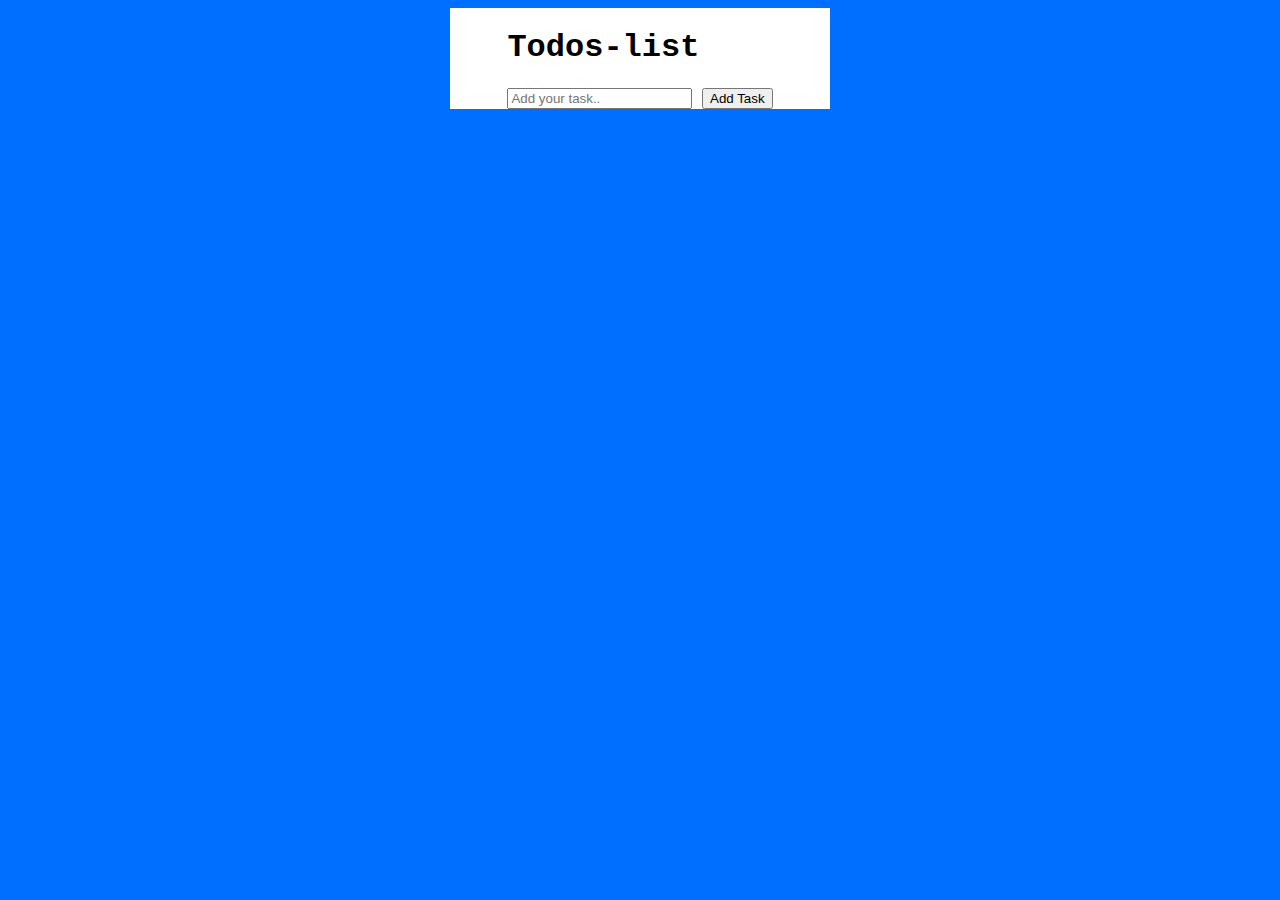
<file: Todos-list/index.html>
<!DOCTYPE html>
<html lang="en">
<head>
    <meta charset="UTF-8">
    <meta name="viewport" content="width=device-width, initial-scale=1.0">
    <title>Todos-list</title>
    <link rel="stylesheet" href="style.css">
</head>
<body>
    <div class="container">
        <div class="elementAdd">
            <h1>Todos-list</h1>
            <input type="text" placeholder="Add your task..">
            <button onclick="addTask()">Add Task</button>
        </div>
        <div class="elements">

        </div>
    </div>
</body>
</html>
</file>
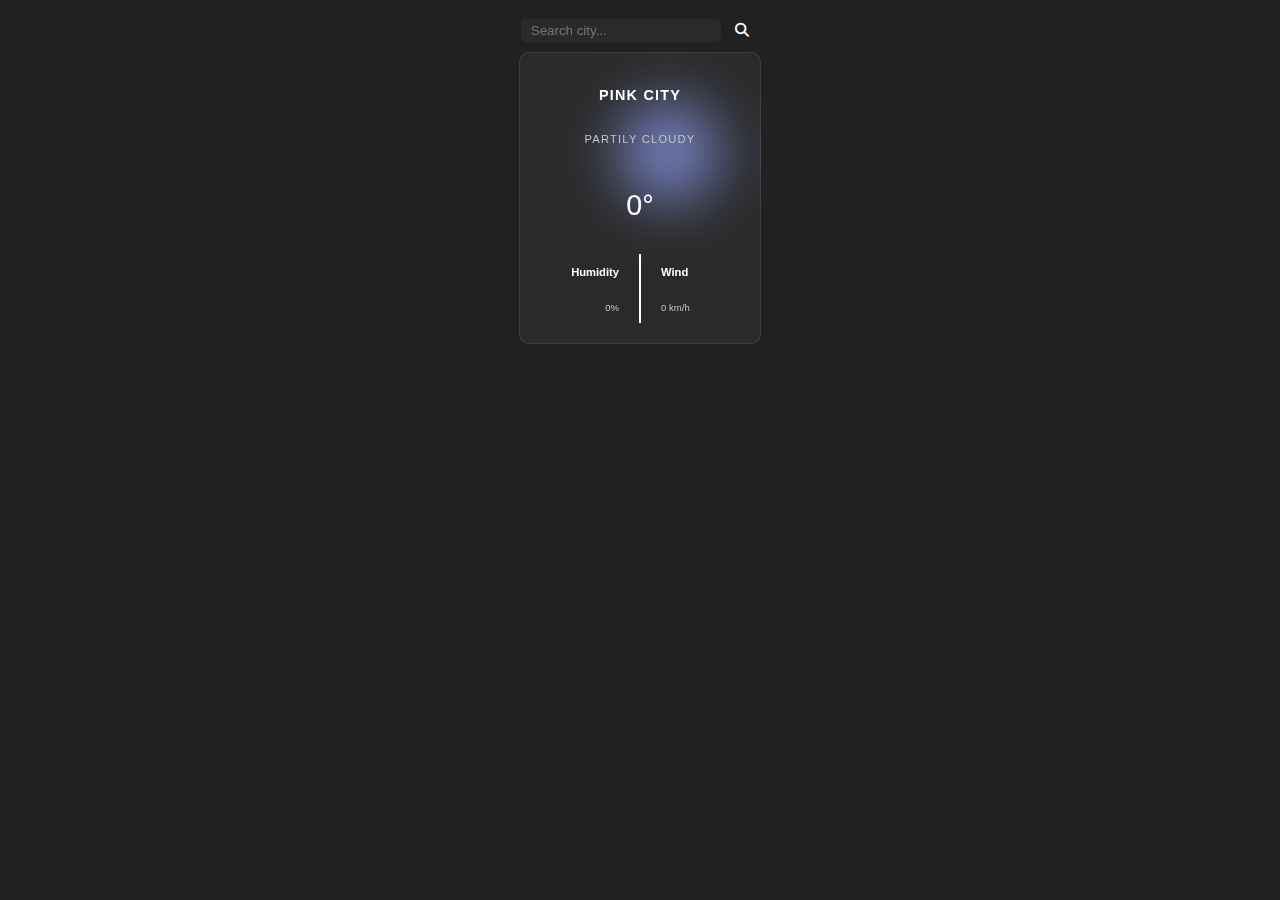
<file: weather/index.html>
<html lang="en">

<head>
  <meta charset="UTF-8">
  <meta name="viewport" content="width=device-width, initial-scale=1.0">
  <title>Weather</title>
  <link rel="stylesheet" href="style.css">
  <link rel="stylesheet" href="https://cdnjs.cloudflare.com/ajax/libs/font-awesome/6.5.1/css/all.min.css">
</head>

<body>

  <div class="search">
    <input type="text" placeholder="Search city..." spellcheck="false">
    <button class="btn"><i class="fa-solid fa-magnifying-glass"></i></button>
  </div>

  <div class="cardContainer">
    <div class="card">
      <p class="city">PINK CITY</p>
      <p class="weather">PARTILY CLOUDY</p>
      <p class="temp">0°</p>
      <div class="minmaxContainer">
        <div class="hum">
          <p class="humHeading">Humidity</p>
          <p class="humidity">0%</p>
        </div>
        <div class="win">
          <p class="winHeading">Wind</p>
          <p class="wind">0 km/h</p>
        </div>
      </div>
    </div>
  </div>

  <script  src="script.js"></script>

</body>

</html>
</file>
<file: Todos-list/style.css>
body{
    background-color: rgb(0, 110, 255);
    display: flex;
    align-items: center;
    justify-content: center;
    font-family: 'Courier New', Courier, monospace;
}

.container{
    display: flex;
    align-items: center;
    justify-content: center;
    flex-direction: column;
    background-color: white;
    width: 30%;
}
</file>
<file: weather/style.css>
body{
    background-color: #212121;
    display: flex;
    align-items: center;
    justify-content: center;
    flex-direction: column;
    font-family: Arial, Helvetica, sans-serif;
}

.search{
  padding : 10px 0px;
  
}
.search input{
 padding: 4px 10px;
 border: none;
 border-radius: 5px;
 background-color: transparent;
 backdrop-filter: blur(30px);
 background-color: rgba(65, 65, 65, 0.308);
 color: aliceblue;
 width: 200px;

}
.search button{
 padding: 5px 10px;
 border: none;
 border-radius: 5px;
 font-size: 14px;
background-color: transparent;
 color: white;
}

.cardContainer {
    width: fit-content;
    position: relative;
    display: flex;
    align-items: center;
    justify-content: center;
    flex-direction: column;
  }
  
  .card {
    position: relative;
    width: 220px;
    height: 250px;
    display: flex;
    flex-direction: column;
    align-items: center;
    justify-content: space-between;
    padding: 20px 10px;
    border-radius: 10px;
    backdrop-filter: blur(30px);
    background-color: rgba(65, 65, 65, 0.308);
    border: 1px solid rgba(255, 255, 255, 0.089);
    cursor: pointer;
  }
  

  .city {
    font-weight: 700;
    font-size: 0.9em;
    letter-spacing: 1.2px;
    color: white;
  }
  
  .weather {
    font-weight: 500;
    font-size: 0.7em;
    letter-spacing: 1.2px;
    color: rgb(197, 197, 197);
  }
  
  .temp {
    font-size: 1.8em;
    color: white;
  }
  
  .minmaxContainer {
    width: 100%;
    display: flex;
    align-items: center;
    justify-content: space-between;
  }
  
  .hum,
  .win {
    width: 50%;
    display: flex;
    flex-direction: column;
    align-items: flex-end;
    justify-content: center;
    padding: 0px 20px;
    gap: 4px;
  }
  
  .win {
    align-items: flex-start;
    border-left: 2px solid white;
  }
  
  .winHeading,
  .humHeading {
    font-size: 0.7em;
    font-weight: 600;
    color: white;
  }
  
  .wind,
  .humidity {
    font-size: 0.6em;
    font-weight: 500;
    color: rgb(197, 197, 197);
  }
  
  .cardContainer::before {
    width: 100px;
    height: 100px;
    content: "";
    position: absolute;
    background-color: rgb(144, 161, 255);
    z-index: -1;
    border-radius: 50%;
    left: 100px;
    top: 50px;
    transition: all 1s;
  }
  
  .cardContainer:hover::before {
    transform: translate(-50px, 50px);
  }
</file>
